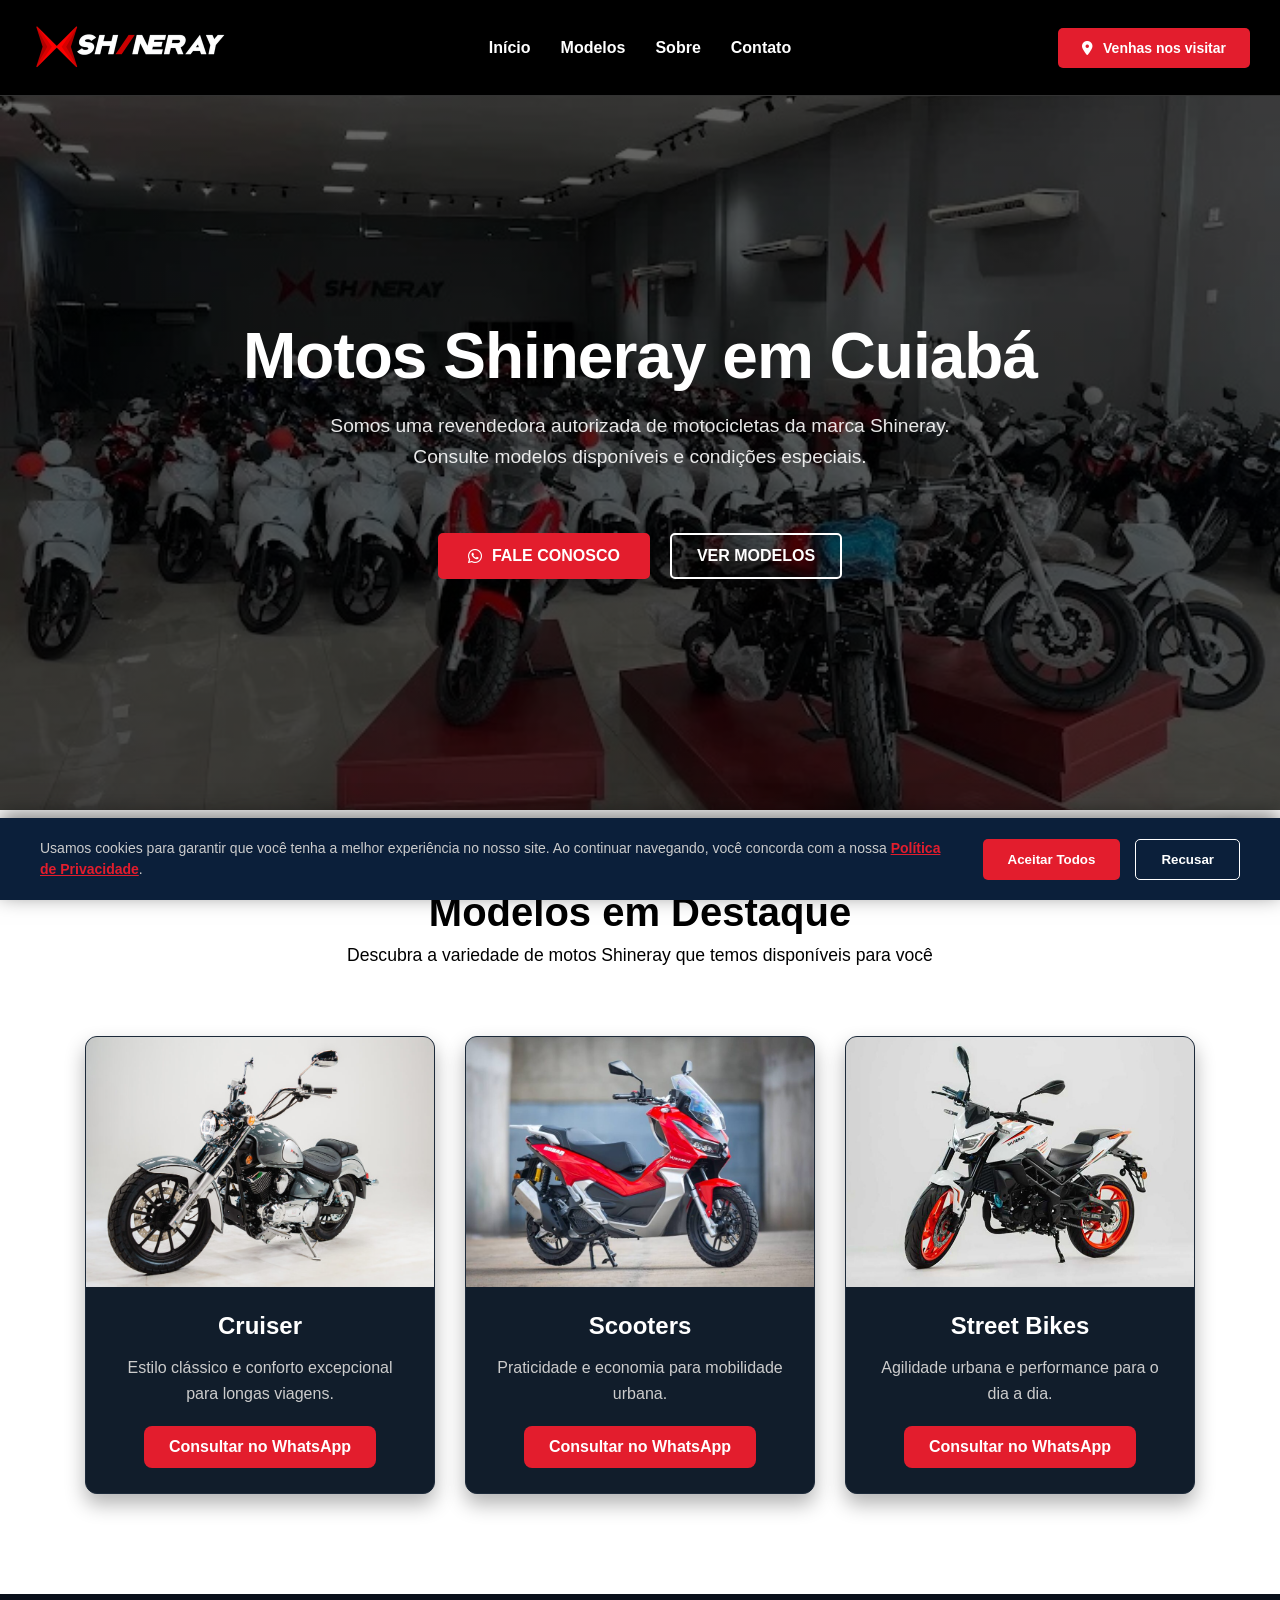
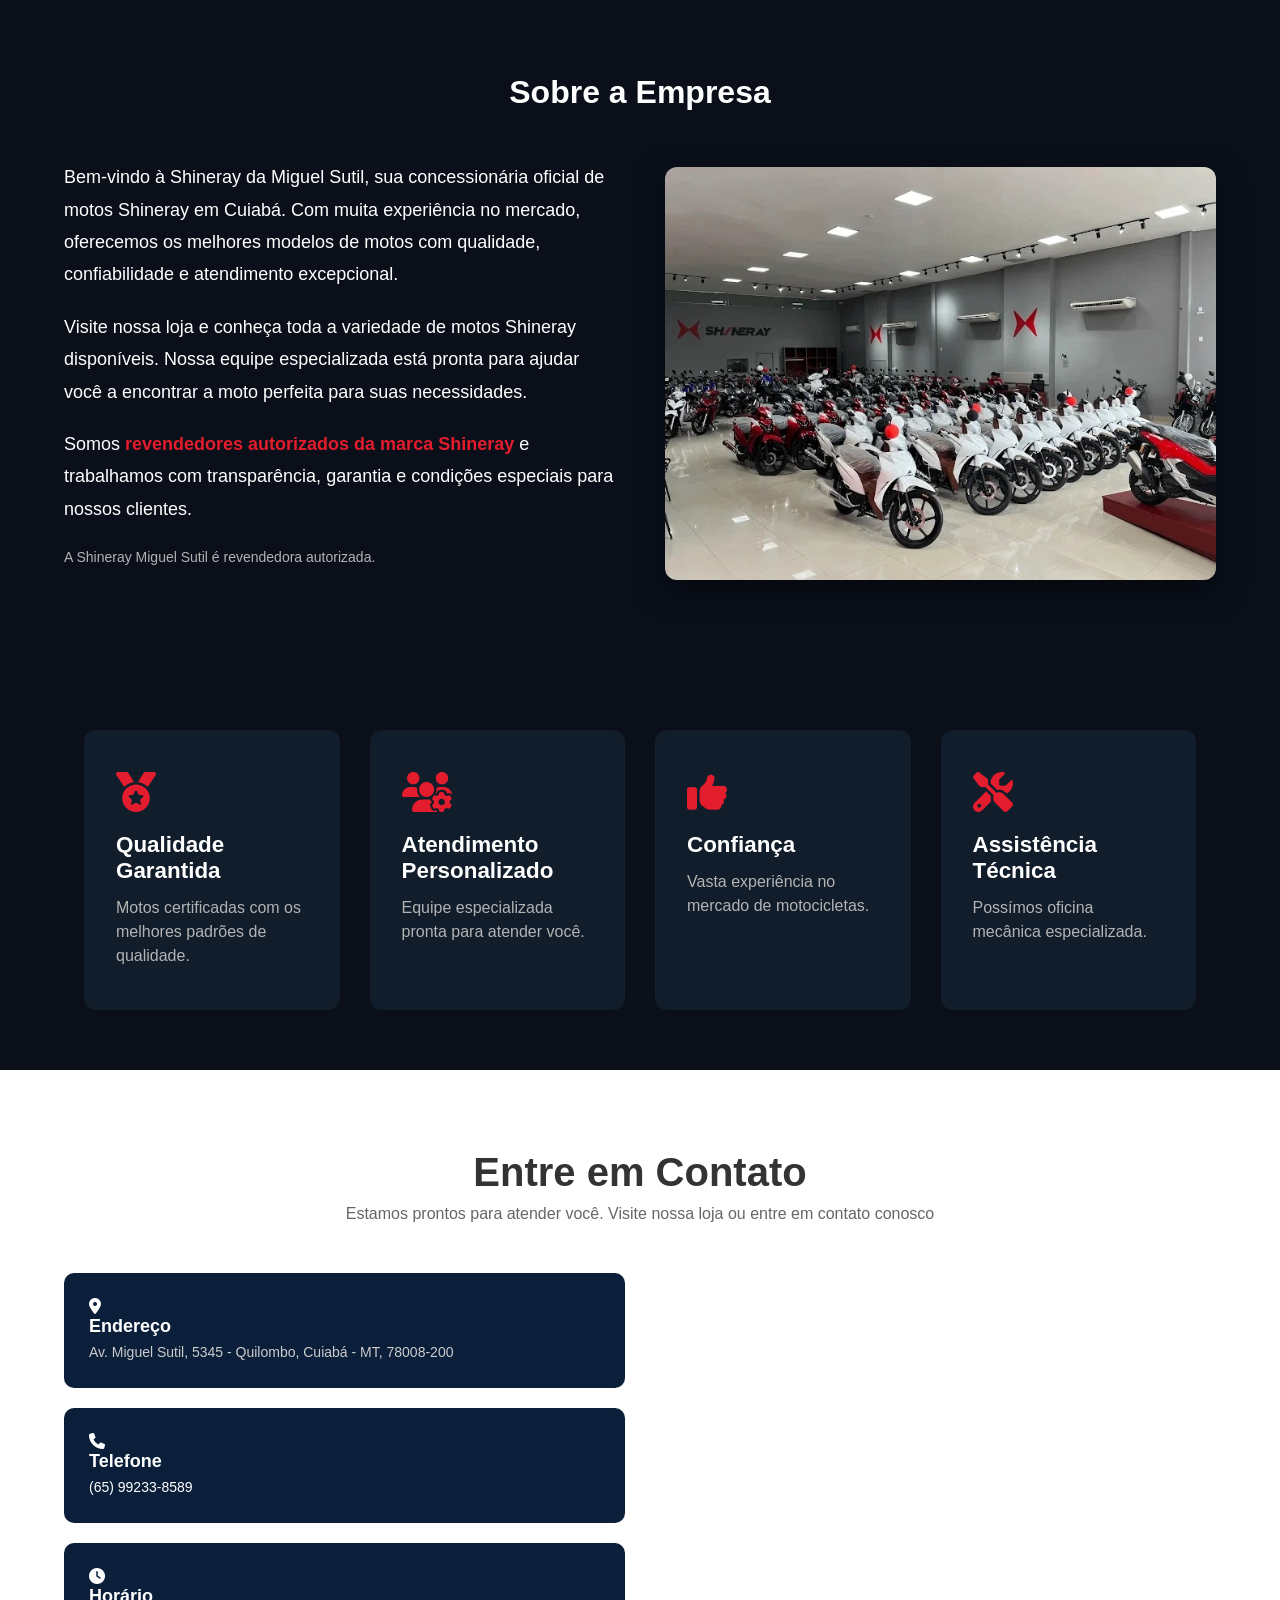
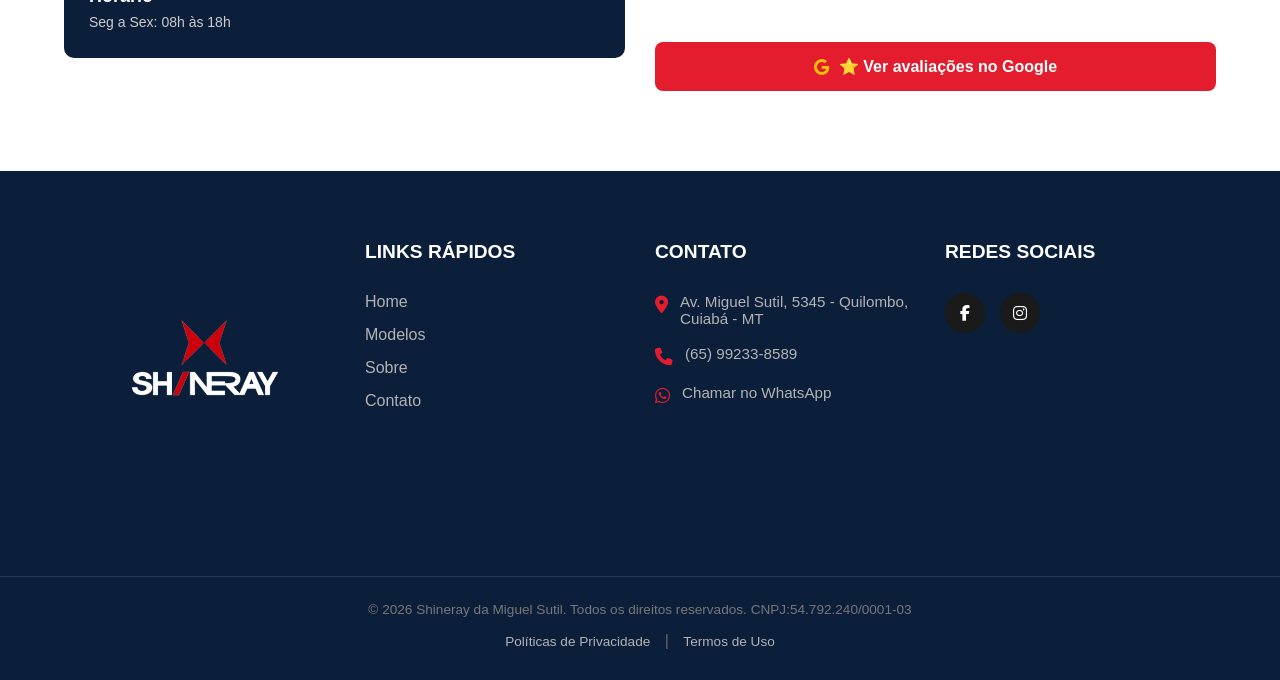
<file: index.html>
<!DOCTYPE html>
<html lang="pt-BR">
<head>

<link rel="stylesheet" href="https://cdnjs.cloudflare.com/ajax/libs/font-awesome/6.5.0/css/all.min.css">    
<meta charset="UTF-8">
<meta name="viewport" content="width=device-width, initial-scale=1.0">

<title>Shineray Miguel Sutil | Revendedor Autorizado</title>
<meta name="description" content="Revendedor autorizado de motos Shineray em Cuiabá. Consulte modelos e condições especiais.">

<link rel="stylesheet" href="style.css">
</head>

<body>

<header class="header-fixo">
    <div class="header-container">
        <div class="header-logo">
            <img src="Shineray_logo_2.png" alt="Logo Shineray">
        </div>

        <nav class="header-nav">
            <ul>
                <li><a href="#inicio">Início</a></li>
                <li><a href="#modelos">Modelos</a></li>
                <li><a href="#empresa">Sobre</a></li>
                <li><a href="#contato">Contato</a></li>
            </ul>
        </nav>

        <div class="header-botao">
        <a href="https://www.google.com/maps/place/?q=place_id:ChIJDVV4NwCxnZMRJ_83FzucOJg" target="_blank" class="btn-loc">
        <i class="fa-solid fa-location-dot"></i> Venhas nos visitar
        </a>
    </div>
    </div>
</header>

<section class="hero" id="inicio">
  <div class="container hero-content">
    <h1>Motos Shineray em Cuiabá</h1>
    
<p>
  Somos uma revendedora autorizada de motocicletas da marca Shineray. <br>
  Consulte modelos disponíveis e condições especiais.
</p>
    
   <div class="hero-buttons">
    <a href="https://wa.me/5565992338589?text=Olá! Vim pelo site e gostaria de saber mais sobre as motos." 
       target="_blank" 
       class="btn btn-filled">
        <i class="fa-brands fa-whatsapp"></i> FALE CONOSCO
    </a>

    <a href="#modelos" class="btn btn-outline">
        VER MODELOS
    </a>
</div>
</section>

<section class="modelos" id="modelos">
  <div class="container">
    <h1 class="titulo-destaque">Modelos em Destaque</h1>
    <p class="subtitulo-modelos">
      Descubra a variedade de motos Shineray que temos disponíveis para você
    </p>

    <div class="grid-modelos">
      <div class="card-quadrado">
        <div class="card-topo">
          <img src="Cruiser.shineray.jpg" alt="Cruiser">
        </div>
        <div class="card-corpo">
          <h3>Cruiser</h3>
          <p>Estilo clássico e conforto excepcional para longas viagens.</p>
          <div class="btn-container">
            <a class="btn-whatsapp-center" href="https://wa.me/5565992338589?text=Olá! Vim pelo site e gostaria de saber mais sobre as motos.">Consultar no WhatsApp</a>
          </div>
        </div>
      </div>

      <div class="card-quadrado">
        <div class="card-topo">
          <img src="scooter.shineray.jpg" alt="Scooters">
        </div>
        <div class="card-corpo">
          <h3>Scooters</h3>
          <p>Praticidade e economia para mobilidade urbana.</p>
          <div class="btn-container">
            <a class="btn-whatsapp-center" href="https://wa.me/5565992338589?text=Olá! Vim pelo site e gostaria de saber mais sobre as motos." target="_blank">Consultar no WhatsApp</a>
          </div>
        </div>
      </div>

      <div class="card-quadrado">
        <div class="card-topo">
          <img src="street.shineray.jpg" alt="Street Bikes">
        </div>
        <div class="card-corpo">
          <h3>Street Bikes</h3>
          <p>Agilidade urbana e performance para o dia a dia.</p>
          <div class="btn-container">
            <a class="btn-whatsapp-center" href="https://wa.me/5565992338589?text=Olá! Vim pelo site e gostaria de saber mais sobre as motos." target="_blank">Consultar no WhatsApp</a>
          </div>
        </div>
      </div>
    </div> </div> 
</section>
    
<section class="empresa" id="sobre">
    <div class="container">
        <h2 class="titulo-secao">Sobre a Empresa</h2>
        <div class="empresa-conteudo">
            
            <div class="empresa-texto">
                <p>Bem-vindo à Shineray da Miguel Sutil, sua concessionária oficial de motos Shineray em Cuiabá. Com muita experiência no mercado, oferecemos os melhores modelos de motos com qualidade, confiabilidade e atendimento excepcional.</p>
                <p>Visite nossa loja e conheça toda a variedade de motos Shineray disponíveis. Nossa equipe especializada está pronta para ajudar você a encontrar a moto perfeita para suas necessidades.</p>
                <p>Somos <strong>revendedores autorizados da marca Shineray</strong> e trabalhamos com transparência, garantia e condições especiais para nossos clientes.</p>
                <p class="aviso">A Shineray Miguel Sutil é revendedora autorizada.</p>
            </div>

            <div class="empresa-imagem">
                <img src="shineray_disa_motos_geral.jpeg" alt="Loja Shineray">
            </div>

        </div>
    </div>
</section>
    
   <section class="secao-vantagens">
    <div class="container">
        <div class="container-cards">
            
            <div class="card-vantagem">
                <i class="fa-solid fa-medal"></i>
                <h3>Qualidade Garantida</h3>
                <p>Motos certificadas com os melhores padrões de qualidade.</p>
            </div>

            <div class="card-vantagem">
                <i class="fa-solid fa-users-gear"></i>
                <h3>Atendimento Personalizado</h3>
                <p>Equipe especializada pronta para atender você.</p>
            </div>

            <div class="card-vantagem">
                <i class="fa-solid fa-thumbs-up"></i>
                <h3>Confiança</h3>
                <p>Vasta experiência no mercado de motocicletas.</p>
            </div>
            
            <div class="card-vantagem">
                <i class="fa-solid fa-screwdriver-wrench"></i><h3>Assistência Técnica</h3>
                <p>Possímos oficina mecânica especializada.</p>
            </div>
        </div>
    </div>
</section>
  
<section class="contato">
    <div class="container">
        <h2 class="titulo-contato">Entre em Contato</h2>
        <p class="subtitulo-contato">Estamos prontos para atender você. Visite nossa loja ou entre em contato conosco</p>

        <div class="contato-grid">
            
            <div class="contato-infos">
                <div class="box-contato">
                    <i class="fa-solid fa-location-dot"></i>
                    <div>
                        <h3>Endereço</h3>
                        <p>Av. Miguel Sutil, 5345 - Quilombo, Cuiabá - MT, 78008-200</p>
                    </div>
                </div>

                <div class="box-contato">
                    <i class="fa-solid fa-phone"></i>
                    <div>
                        <h3>Telefone</h3>
                        <p><a href="tel:5565992338589" class="link-tel">(65) 99233-8589</a></p>
                    </div>
                </div>

                <div class="box-contato">
                    <i class="fa-solid fa-clock"></i>
                    <div>
                        <h3>Horário</h3>
                        <p>Seg a Sex: 08h às 18h</p>
                    </div>
                </div>
            </div>

            <div class="mapa-coluna">
       <div class="mapa-box">
    <iframe src="https://maps.google.com/maps?q=Shineray+da+Miguel+Sutil,+Cuiaba&t=m&z=16&output=embed" width="100%" height="350" style="border:0;" allowfullscreen="" loading="lazy" referrerpolicy="no-referrer-when-downgrade"></iframe>
</div>
        
        <a href="https://search.google.com/local/reviews?placeid=ChIJDVV4NwCxnZMRJ_83FzucOJg" target="_blank" class="btn-avaliacoes">
    <i class="fa-brands fa-google"></i> ⭐ Ver avaliações no Google
</a>
        </div>
    </div>
</section>

<footer class="footer-site">
    <div class="footer-container">
        
        <div class="footer-col">
            <img src="Shineray_logo.png" alt="Logo Shineray" class="footer-logo">
        </div>

        <div class="footer-col">
            <h3 class="footer-titulo">Links Rápidos</h3>
            <ul>
                <li><a href="#home">Home</a></li>
                <li><a href="#modelos">Modelos</a></li>
                <li><a href="#sobre">Sobre</a></li>
                <li><a href="#contato">Contato</a></li>
            </ul>
        </div>

        <div class="footer-col">
            <h3 class="footer-titulo">Contato</h3>
            <div class="contact-info">
                <p><i class="fa-solid fa-location-dot"></i> Av. Miguel Sutil, 5345 - Quilombo, Cuiabá - MT</p>
                
                <p>
                    <i class="fa-solid fa-phone"></i> 
                    <a href="tel:5565992338589">(65) 99233-8589</a>
                </p>

                <p>
                    <i class="fa-brands fa-whatsapp"></i> 
                    <a href="https://wa.me/5565992338589?text=Olá! Vim pelo site e gostaria de saber mais sobre as motos." target="_blank">Chamar no WhatsApp</a>
                </p>
            </div>
        </div>

        <div class="footer-col">
            <h3 class="footer-titulo">Redes Sociais</h3>
            <div class="social-icons">
                <a href="https://www.facebook.com/profile.php?id=61573788714459" target="_blank"><i class="fa-brands fa-facebook-f"></i></a>
                <a href="https://www.instagram.com/shineraydamiguelsutil/" target="_blank"><i class="fa-brands fa-instagram"></i></a>
            </div>
        </div>

    </div>

    <div class="footer-bottom">
        <p>© 2026 Shineray da Miguel Sutil. Todos os direitos reservados. CNPJ:54.792.240/0001-03</p>
        
        <div class="footer-legais">
            <a href="politica-de-privacidade.html">Políticas de Privacidade</a>
            <span class="separador">|</span>
            <a href="termos-de-uso.html">Termos de Uso</a>
        </div>
    </div>
</footer>

    <a href="https://wa.me/5565992338589?text=Olá! Vim pelo site da Shineray e gostaria de mais informações." 
   class="whatsapp-float" 
   target="_blank">
    <i class="fa-brands fa-whatsapp"></i>
</a>
    
<div id="cookie-banner" class="cookie-container">
    <div class="cookie-content">
        <p>Usamos cookies para garantir que você tenha a melhor experiência no nosso site. Ao continuar navegando, você concorda com a nossa <a href="politica-de-privacidade.html">Política de Privacidade</a>.</p>
        <div class="cookie-botoes">
            <button id="btn-aceitar-cookies" class="btn-cookie-aceitar">Aceitar Todos</button>
            <button id="btn-recusar-cookies" class="btn-cookie-recusar">Recusar</button>
        </div>
    </div>
</div>

<script>
    document.addEventListener("DOMContentLoaded", function() {
        var banner = document.getElementById("cookie-banner");
        var btnAceitar = document.getElementById("btn-aceitar-cookies");
        var btnRecusar = document.getElementById("btn-recusar-cookies");

        // Mostra o banner apenas se o cliente ainda não escolheu
        if (!localStorage.getItem("cookiesEscolha")) {
            banner.style.display = "block"; 
        }

        // Se clicar em Aceitar Todos
        btnAceitar.addEventListener("click", function() {
            localStorage.setItem("cookiesEscolha", "aceito");
            banner.style.display = "none";
        });

        // Se clicar em Recusar
        btnRecusar.addEventListener("click", function() {
            localStorage.setItem("cookiesEscolha", "recusado");
            banner.style.display = "none";
        });
    });
</script>

</body> </html>
</file>
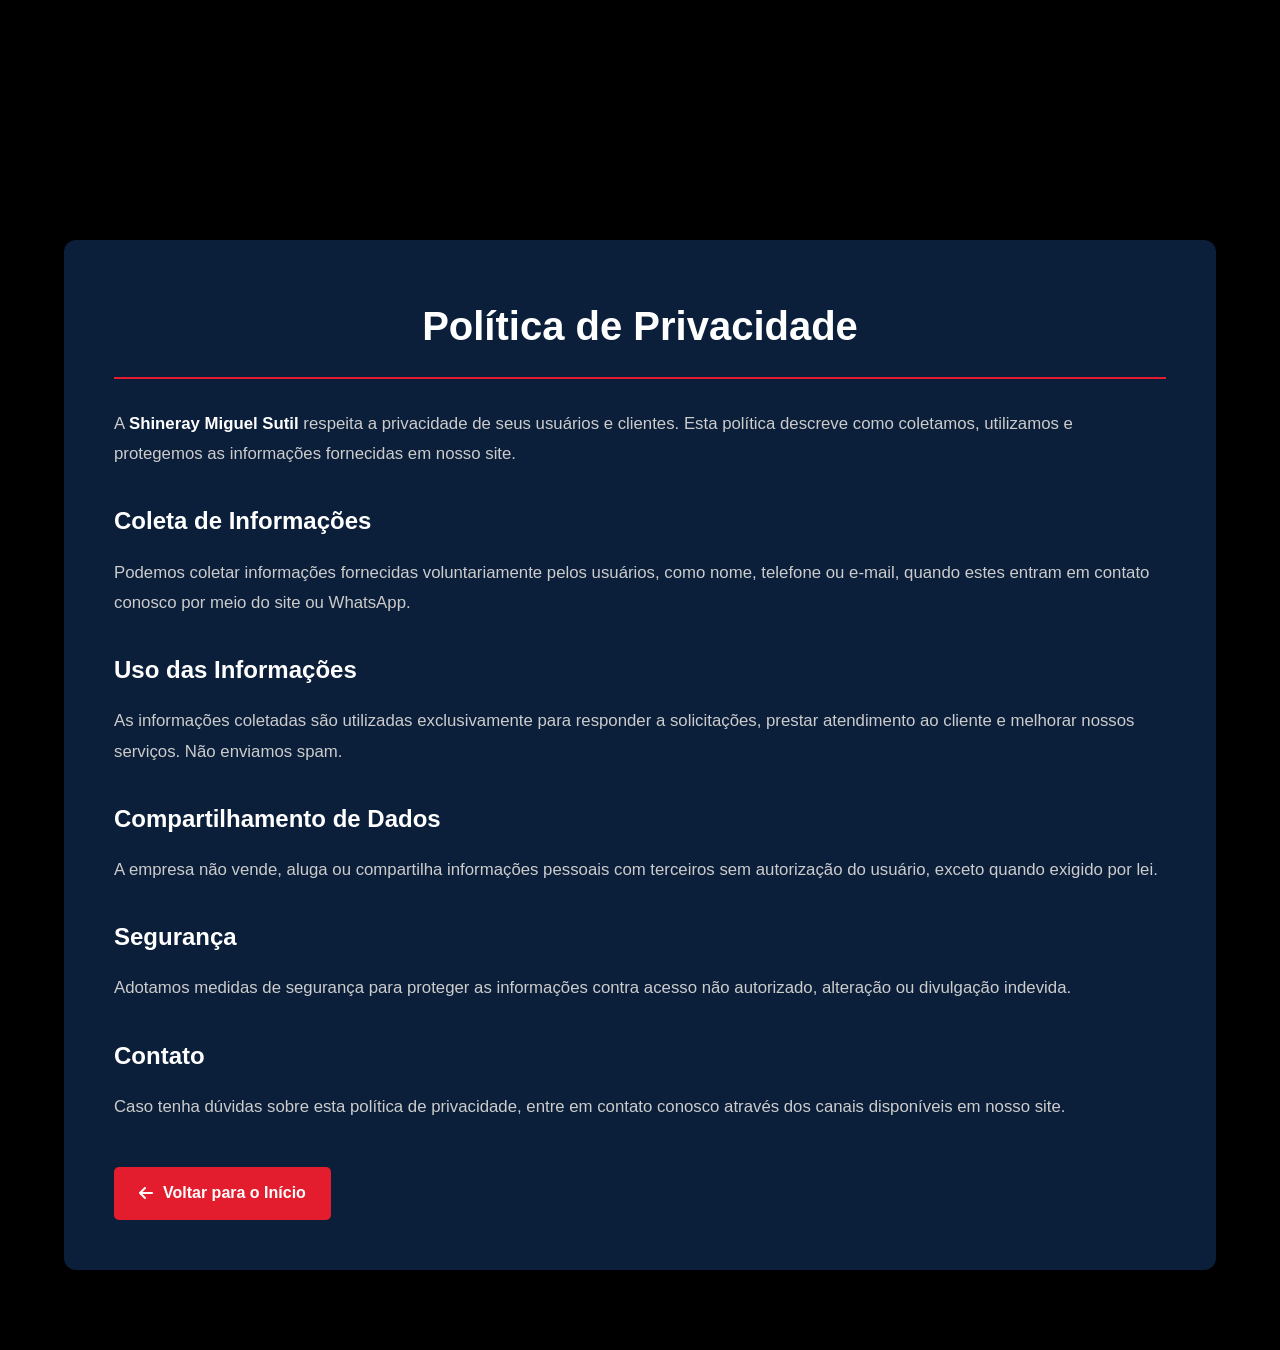
<file: politica-de-privacidade.html>
<!DOCTYPE html>
<html lang="pt-BR">
<head>
    <meta charset="UTF-8">
    <meta name="viewport" content="width=device-width, initial-scale=1.0">
    <title>Política de Privacidade | Shineray Miguel Sutil</title>
    
    <link rel="stylesheet" href="style.css">
    <link rel="stylesheet" href="https://cdnjs.cloudflare.com/ajax/libs/font-awesome/6.5.0/css/all.min.css">
</head>
<body>

    <section class="pagina-legal">
        <div class="container">
            <div class="box-legal">
                <h1>Política de Privacidade</h1>
                
                <p>A <strong>Shineray Miguel Sutil</strong> respeita a privacidade de seus usuários e clientes. Esta política descreve como coletamos, utilizamos e protegemos as informações fornecidas em nosso site.</p>
                
                <h2>Coleta de Informações</h2>
                <p>Podemos coletar informações fornecidas voluntariamente pelos usuários, como nome, telefone ou e-mail, quando estes entram em contato conosco por meio do site ou WhatsApp.</p>
                
                <h2>Uso das Informações</h2>
                <p>As informações coletadas são utilizadas exclusivamente para responder a solicitações, prestar atendimento ao cliente e melhorar nossos serviços. Não enviamos spam.</p>
                
                <h2>Compartilhamento de Dados</h2>
                <p>A empresa não vende, aluga ou compartilha informações pessoais com terceiros sem autorização do usuário, exceto quando exigido por lei.</p>
                
                <h2>Segurança</h2>
                <p>Adotamos medidas de segurança para proteger as informações contra acesso não autorizado, alteração ou divulgação indevida.</p>
                
                <h2>Contato</h2>
                <p>Caso tenha dúvidas sobre esta política de privacidade, entre em contato conosco através dos canais disponíveis em nosso site.</p>

                <a href="index.html" class="btn-voltar">
                    <i class="fa-solid fa-arrow-left"></i> Voltar para o Início
                </a>
            </div>
        </div>
    </section>

    </body>
</html>
</file>
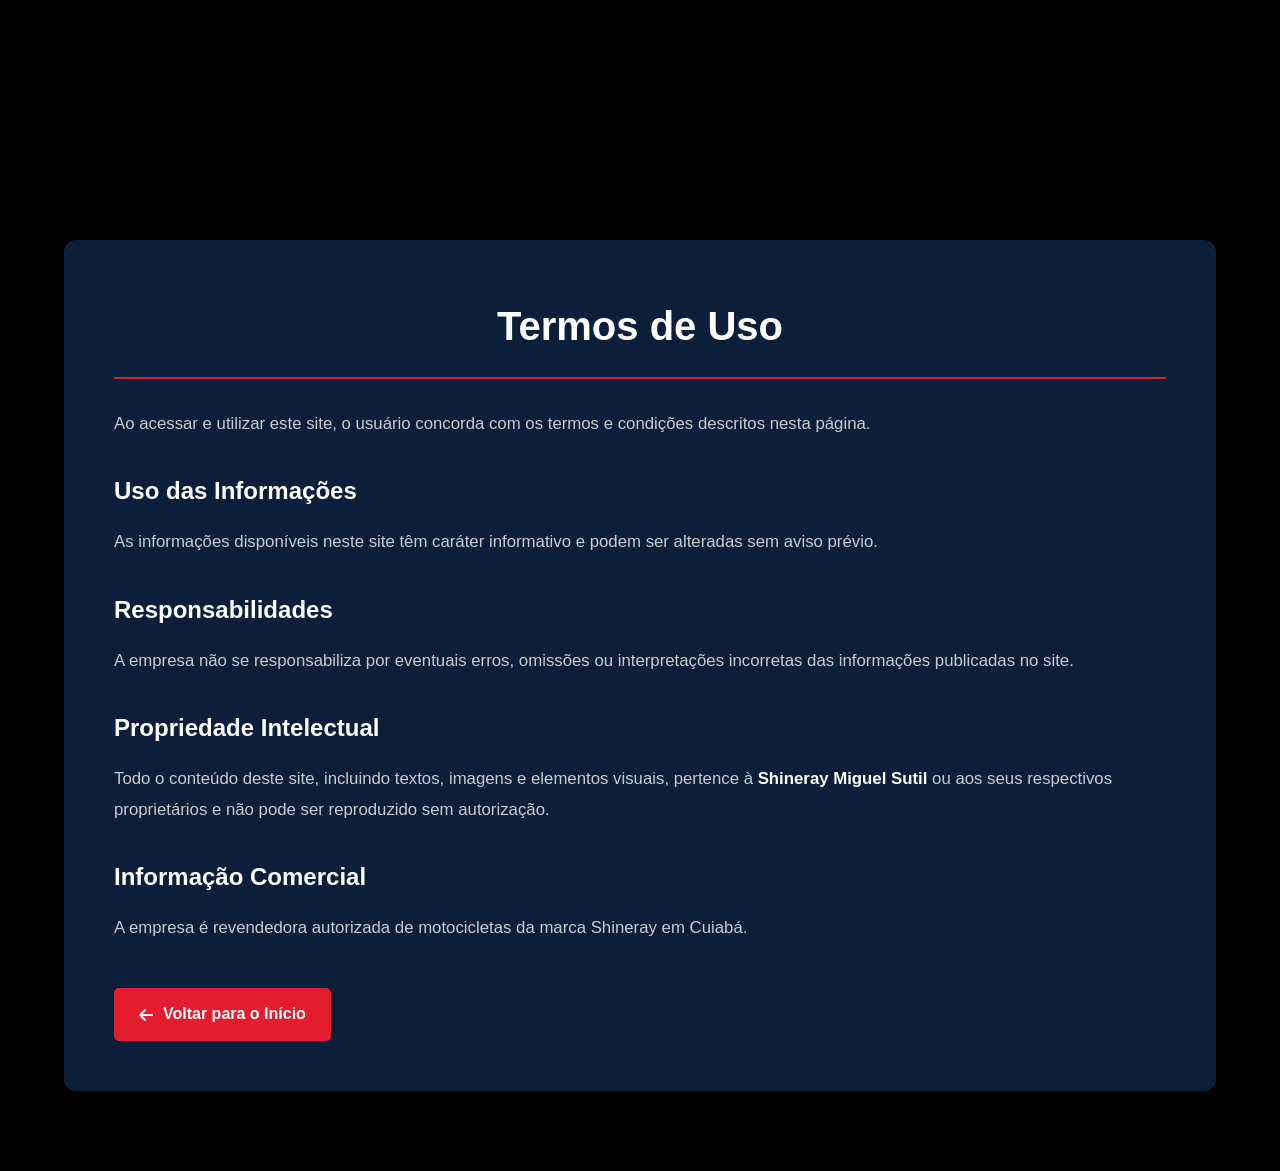
<file: termos-de-uso.html>
<!DOCTYPE html>
<html lang="pt-BR">
<head>
    <meta charset="UTF-8">
    <meta name="viewport" content="width=device-width, initial-scale=1.0">
    <title>Termos de Uso | Shineray Miguel Sutil</title>
    
    <link rel="stylesheet" href="style.css">
    <link rel="stylesheet" href="https://cdnjs.cloudflare.com/ajax/libs/font-awesome/6.5.0/css/all.min.css">
</head>
<body>

    <section class="pagina-legal">
        <div class="container">
            <div class="box-legal">
                <h1>Termos de Uso</h1>
                
                <p>Ao acessar e utilizar este site, o usuário concorda com os termos e condições descritos nesta página.</p>
                
                <h2>Uso das Informações</h2>
                <p>As informações disponíveis neste site têm caráter informativo e podem ser alteradas sem aviso prévio.</p>
                
                <h2>Responsabilidades</h2>
                <p>A empresa não se responsabiliza por eventuais erros, omissões ou interpretações incorretas das informações publicadas no site.</p>
                
                <h2>Propriedade Intelectual</h2>
                <p>Todo o conteúdo deste site, incluindo textos, imagens e elementos visuais, pertence à <strong>Shineray Miguel Sutil</strong> ou aos seus respectivos proprietários e não pode ser reproduzido sem autorização.</p>
                
                <h2>Informação Comercial</h2>
                <p>A empresa é revendedora autorizada de motocicletas da marca Shineray em Cuiabá.</p>

                <a href="index.html" class="btn-voltar">
                    <i class="fa-solid fa-arrow-left"></i> Voltar para o Início
                </a>
            </div>
        </div>
    </section>

    </body>
</html>
</file>
<file: style.css>
/* ============================================================
   1. RESET E CONFIGURAÇÕES GERAIS
   ============================================================ */
* {
    margin: 0;
    padding: 0;
    box-sizing: border-box;
    font-family: Arial, Helvetica, sans-serif;
}

body {
    padding-top: 90px;
    background-color: #000;
    color: #333;
}

.container {
    width: 90%;
    max-width: 1200px;
    margin: auto;
}

/* Responsividade Geral de Títulos */
@media (max-width: 768px) {
    body { padding-top: 70px; }
    .container { width: 90%; margin: 0 auto; }
    h2, h1 { font-size: 28px !important; }
}

/* ============================================================
   2. CABEÇALHO (HEADER FIXO)
   ============================================================ */
.header-fixo {
    background-color: #000000;
    width: 100%;
    position: fixed;
    top: 0;
    left: 0;
    z-index: 1000;
    padding: 10px 0;
    border-bottom: 1px solid #333;
}

.header-container {
    max-width: 1300px;
    margin: 0 auto;
    display: flex;
    align-items: center;
    justify-content: space-between;
    padding: 0 30px;
    position: relative;
}

/* Estrutura Flex do Header */
.header-logo { flex: 1; display: flex; justify-content: flex-start; }
.header-logo img { height: 75px; width: auto; }
.header-nav  { flex: 2; display: flex; justify-content: center; }
.header-botao { flex: 1; display: flex; justify-content: flex-end; }

/* Navegação */
.header-nav ul {
    list-style: none;
    display: flex;
    gap: 30px;
    margin: 0;
    padding: 0;
}

.header-nav ul li a {
    color: white;
    text-decoration: none;
    font-weight: bold;
    font-size: 16px;
    transition: color 0.3s ease;
}

.header-nav ul li a:hover { color: #e31d2d; }

/* Botão Localização */
.btn-loc {
    background-color: #e31d2d;
    color: white !important;
    padding: 12px 24px;
    border-radius: 5px;
    text-decoration: none;
    font-weight: bold;
    display: flex;
    align-items: center;
    gap: 10px;
    transition: background 0.3s;
    font-size: 14px;
}

.btn-loc:hover { background-color: #b01521; }

/* Responsividade Header */
@media (max-width: 992px) {
    .header-nav { display: none; }
    .header-logo img { height: 55px !important; }
}

/* ============================================================
   3. HERO (BANNER PRINCIPAL)
   ============================================================ */
.hero {
    background: linear-gradient(rgba(0,0,0,0.6), rgba(0,0,0,0.7)), url("Shineray_geral.jpeg");
    background-size: cover;
    background-position: center;
    background-repeat: no-repeat;
    color: white;
    padding: 100px 0;
    min-height: 80vh;
    display: flex;
    align-items: center;
    text-align: center;
}

.hero-content {
    display: flex;
    flex-direction: column;
    text-align: center;
    width: 100%;
    max-width: 1000px;
}

.hero h1 {
    font-size: 4rem;
    font-weight: bold;
    margin-bottom: 20px;
    letter-spacing: -1px;
    line-height: 1.1;
}

.hero p {
    font-size: 1.2rem;
    color: rgba(255, 255, 255, 0.9);
    margin-bottom: 30px;
    line-height: 1.6;
}

/* Botões do Hero */
.hero-buttons {
    display: flex;
    justify-content: center;
    align-items: center;
    gap: 20px;
    margin-top: 30px;
    width: 100%;
}

.btn {
    padding: 12px 25px;
    border-radius: 5px;
    text-decoration: none;
    font-weight: bold;
    display: inline-flex;
    align-items: center;
    gap: 10px;
    transition: 0.3s;
    white-space: nowrap;
}

.btn-filled, .btn-filled:visited {
    background-color: #e31d2d !important;
    color: #ffffff !important;
    border: 2px solid #e31d2d !important;
    padding: 12px 28px;
}

.btn-filled:hover {
    background-color: #b01521 !important;
    border-color: #b01521 !important;
}

.btn-outline, .btn-outline:visited {
    background-color: transparent !important;
    color: #ffffff !important;
    border: 2px solid #ffffff !important;
}

/* Responsividade Hero */
@media (max-width: 480px) {
    .hero-buttons { flex-direction: column; gap: 15px; }
}

/* ============================================================
   4. SEÇÃO MODELOS
   ============================================================ */
.modelos {
    background-color: #ffffff;
    padding: 80px 0;
    text-align: center;
}

.titulo-destaque {
    color: #000000;
    font-size: 2.5rem;
    margin-bottom: 10px;
    font-weight: bold;
}

.subtitulo-modelos {
    color: #000000;
    font-size: 1.1rem;
    margin-bottom: 50px;
}

.grid-modelos {
    display: flex;
    justify-content: center;
    flex-wrap: wrap;
    gap: 30px;
    padding: 20px 0;
}

/* Cards de Modelos */
.card-quadrado {
    background-color: #111d2b;
    border-radius: 12px;
    overflow: hidden;
    width: 350px;
    box-shadow: 0 10px 20px rgba(0, 0, 0, 0.3);
    transition: transform 0.3s ease;
    border: 1px solid #1c2a3a;
    display: flex;
    flex-direction: column;
}

.card-topo {
    width: 100%;
    height: 250px;
    background-color: #fff;
    overflow: hidden;
    display: flex;
    align-items: center;
    justify-content: center;
}

.card-topo img {
    width: 100%;
    height: 100%;
    object-fit: cover;
    display: block;
}

.card-corpo {
    padding: 25px;
    text-align: center;
    flex-grow: 1;
    display: flex;
    flex-direction: column;
    justify-content: space-between;
}

.card-corpo h3 { color: #ffffff; font-size: 1.5rem; margin-bottom: 15px; }
.card-corpo p { color: #cccccc; font-size: 1rem; line-height: 1.6; margin-bottom: 20px; }

.card-quadrado:hover {
    transform: translateY(-10px);
    border-color: #e31d2d;
}

/* Botão WhatsApp Card */
.btn-whatsapp-center {
    display: inline-block;
    background-color: #e31d2d;
    color: #fff !important;
    padding: 12px 25px;
    border-radius: 8px;
    text-decoration: none !important;
    font-weight: bold;
    transition: background 0.3s;
}

/* Responsividade Modelos */
@media (max-width: 768px) {
    .grid-modelos { flex-direction: column; align-items: center; gap: 25px; }
    .card-quadrado { width: 350px; min-height: 500px; }
}

/* ============================================================
   5. SEÇÃO EMPRESA (SOBRE)
   ============================================================ */
.empresa {
    padding: 80px 0;
    background-color: #0a0f1a;
}

.titulo-secao {
    text-align: center;
    color: #ffffff;
    font-size: 32px;
    margin-bottom: 50px;
}

.empresa-conteudo {
    display: flex;
    align-items: center;
    justify-content: space-between;
    gap: 50px;
}

.empresa-texto { flex: 1; color: #ffffff; font-size: 18px; line-height: 1.8; }
.empresa-texto p { margin-bottom: 20px; }
.empresa-texto strong { color: #e31d2d; }
.aviso { font-size: 14px; color: #b3b3b3; margin-top: 15px; }

.empresa-imagem { flex: 1; }
.empresa-imagem img { width: 100%; border-radius: 12px; box-shadow: 0 10px 30px rgba(0, 0, 0, 0.5); }

/* Responsividade Empresa */
@media (max-width: 768px) {
    .empresa-conteudo { flex-direction: column !important; padding: 0 10px; }
    .empresa-texto { width: 100% !important; flex: none !important; }
    .empresa-imagem { width: 100% !important; order: 2; }
}

/* ============================================================
   6. SEÇÃO VANTAGENS
   ============================================================ */
.secao-vantagens {
    background-color: #0a0f1a;
    padding: 60px 0;
}

.container-cards {
    display: flex;
    justify-content: center;
    gap: 30px;
    max-width: 1200px;
    margin: 0 auto;
    padding: 0 20px;
   flex-wrap: wrap;
}

.card-vantagem {
    background-color: #111d2b;
    flex: 1;
    min-width: 250px;
    padding: 40px 30px;
    border-radius: 12px;
    text-align: left;
    border: 2px solid transparent;
    transition: all 0.3s ease;
}

.card-vantagem:hover { border-color: #e31d2d; transform: translateY(-5px); }
.card-vantagem i { color: #e31d2d; font-size: 2.5rem; margin-bottom: 20px; display: block; }
.card-vantagem h3 { color: #ffffff; font-size: 1.4rem; margin-bottom: 12px; font-weight: bold; }
.card-vantagem p { color: #b3b3b3; font-size: 1rem; line-height: 1.5; }

/* Responsividade Vantagens */
@media (max-width: 768px) {
    .container-cards { flex-direction: column; align-items: center; gap: 20px; }
    .card-vantagem { width: 100% !important; max-width: 400px; padding: 25px; }
}

/* ============================================================
   7. SEÇÃO CONTATO E MAPA
   ============================================================ */
.contato { background: white; padding: 80px 0; }
.titulo-contato { text-align: center; font-size: 40px; margin-bottom: 10px; }
.subtitulo-contato { text-align: center; color: #666; margin-bottom: 50px; }

.contato-grid {
    display: grid;
    grid-template-columns: 1fr 1fr;
    gap: 30px;
    align-items: start;
}

/* Caixas de Texto Contato */
.box-contato {
    background: #0b1f3a;
    color: white;
    padding: 25px;
    border-radius: 10px;
    margin-bottom: 20px;
}

.box-contato div h3 { margin-bottom: 5px; font-size: 18px; font-weight: bold; }
.box-contato div p { font-size: 14px; color: #ccc; line-height: 1.5; }
.box-contato a { color: white; text-decoration: none; }

/* Coluna do Mapa */
.mapa-coluna { display: flex; flex-direction: column; gap: 15px; }
.mapa-box iframe { width: 100%; border-radius: 10px; }

/* Botão Avaliações */
.btn-avaliacoes {
    display: flex;
    align-items: center;
    justify-content: center;
    gap: 10px;
    background-color: #e31d2d;
    color: white !important;
    padding: 15px;
    border-radius: 8px;
    text-decoration: none !important;
    font-weight: bold;
    transition: background 0.3s ease;
    width: 100%;
    font-size: 16px;
}

.btn-avaliacoes i { color: #ffc107; }

/* Responsividade Contato */
@media (max-width: 768px) {
    .contato-grid { grid-template-columns: 1fr; }
}

/* ============================================================
   8. RODAPÉ (FOOTER)
   ============================================================ */
.footer-site {
    background-color: #0b1f3a;
    color: #ffffff;
    padding: 70px 0 30px 0;
    width: 100%;
    font-family: sans-serif;
}

.footer-container {
    display: flex;
    justify-content: space-between;
    align-items: flex-start;
    max-width: 1200px;
    margin: 0 auto;
    padding: 0 20px;
}

.footer-col { flex: 1; padding: 0 15px; }

.footer-logo {
    width: 100%;
    max-width: 300px; 
    height: auto;
    margin-bottom: 25px;
    display: block;
}

.footer-desc { color: #b3b3b3; font-size: 0.9rem; line-height: 1.5; }
.footer-col h3.footer-titulo { font-size: 1.2rem; margin-bottom: 30px; color: #ffffff; font-weight: bold; text-transform: uppercase; }

/* Links Footer */
.footer-col ul { list-style: none; padding: 0; }
.footer-col ul li { margin-bottom: 15px; }
.footer-col a { color: #b3b3b3; text-decoration: none; transition: 0.3s; }
.footer-col a:hover { color: #e31d2d; }

/* Contato Footer */
.contact-info p {
    margin-bottom: 18px;
    display: flex;
    align-items: flex-start;
    gap: 12px;
    color: #b3b3b3;
    font-size: 0.95rem;
}

.contact-info i { color: #e31d2d; font-size: 1.1rem; margin-top: 3px; }

/* Redes Sociais Footer */
.social-icons { display: flex; gap: 15px; }
.social-icons a {
    background: #1a1a1a;
    width: 40px;
    height: 40px;
    display: inline-flex;
    align-items: center;
    justify-content: center;
    border-radius: 50%;
    color: white;
    transition: 0.3s;
}

.social-icons a:hover { background: #e31d2d; transform: translateY(-3px); }

/* Copyright */
.footer-bottom {
    text-align: center;
    margin-top: 50px;
    padding-top: 25px;
    border-top: 1px solid rgba(255,255,255,0.1);
}

.footer-bottom p { color: #777; font-size: 0.85rem; }

.footer-legais {
    margin-top: 15px;
}

.footer-legais a {
    color: #b3b3b3;
    text-decoration: none;
    font-size: 0.85rem;
    transition: color 0.3s ease;
}

.footer-legais a:hover {
    color: #e31d2d;
    text-decoration: underline;
}

.footer-legais .separador {
    color: #666;
    margin: 0 10px;
}

/* Responsividade Footer */
@media (max-width: 768px) {
    .footer-container { flex-direction: column; align-items: center; text-align: center; gap: 40px; }
    .footer-col { width: 100%; padding: 0; }
    .social-icons, .contact-info p { justify-content: center; }
    .footer-logo { margin: 0 auto 25px auto !important; } /* <-- Removi a barra (/) que estava sobrando aqui */
}

/* ============================================================
   PÁGINAS LEGAIS (POLÍTICA E TERMOS) - NOVO DESIGN
   ============================================================ */
.pagina-legal {
    padding: 150px 0 80px 0; /* Espaço em cima para o menu fixo não cobrir o título */
    background-color: #000000; /* Fundo preto padrão do site */
}

/* A caixa de conteúdo centralizada (o "card") */
.box-legal {
    background-color: #0b1f3a; /* Azul marinho da marca */
    padding: 50px;
    border-radius: 12px; /* Bordas arredondadas */
    color: #cccccc; /* Texto cinza claro para não cansar a vista */
    line-height: 1.8; /* Aumenta o espaçamento entre as linhas */
    box-shadow: 0 10px 30px rgba(0,0,0,0.5); /* Sombra para dar profundidade */
}

.box-legal h1 {
    color: #ffffff; /* Branco para contraste máximo */
    font-size: 2.5rem;
    margin-bottom: 30px;
    text-align: center;
    border-bottom: 2px solid #e31d2d; /* Linha vermelha de destaque abaixo do título */
    padding-bottom: 15px;
}

.box-legal h2 {
    color: #ffffff;
    font-size: 1.5rem;
    margin-top: 30px;
    margin-bottom: 15px;
}

.box-legal p {
    margin-bottom: 15px;
    font-size: 1.05rem;
}

.box-legal strong {
    color: #ffffff;
}

/* Botão de Voltar Estilizado */
.btn-voltar {
    display: inline-flex;
    align-items: center;
    gap: 10px;
    margin-top: 30px;
    background-color: #e31d2d; /* Vermelho da marca */
    color: #ffffff !important;
    padding: 12px 25px;
    border-radius: 5px;
    text-decoration: none;
    font-weight: bold;
    transition: 0.3s ease; /* Transição suave para o efeito hover */
}

.btn-voltar:hover {
    background-color: #b01521; /* Vermelho mais escuro ao passar o mouse */
}

/* Ajuste Responsivo para Celular */
@media (max-width: 768px) {
    .box-legal {
        padding: 30px 20px; /* Reduz o padding interno no celular */
    }
    .box-legal h1 {
        font-size: 2rem;
    }
}

/* ============================================================
   9. ELEMENTOS ADICIONAIS E AUXILIARES
   ============================================================ */
.btn-whatsapp {
    display: inline-block;
    margin-top: 15px;
    background: #e60023;
    color: white;
    padding: 10px 18px;
    border-radius: 6px;
    text-decoration: none;
    font-weight: bold;
    transition: 0.3s;
}

.btn-whatsapp:hover { background: #1ebe5d; }

input, textarea { margin-bottom: 10px; padding: 10px; border: 1px solid #ccc; }
button { background: #e60023; color: white; border: none; padding: 12px; cursor: pointer; }

/* ============================================================
   BOTÃO FLUTUANTE WHATSAPP (FIXO)
   ============================================================ */
.whatsapp-float {
    position: fixed;
    width: 60px;
    height: 60px;
    bottom: 20px;
    right: 20px;
    background-color: #25d366;
    color: #FFF !important;
    border-radius: 50px;
    text-align: center;
    font-size: 35px;
    box-shadow: 2px 2px 10px rgba(0,0,0,0.3);
    z-index: 10000; /* Número alto para ficar na frente de tudo */
    display: flex;
    align-items: center;
    justify-content: center;
    text-decoration: none !important;
    transition: all 0.3s ease;
    animation: pulse-whatsapp 2s infinite; /* Faz o botão pulsar */
}

.whatsapp-float:hover {
    background-color: #128c7e;
    transform: scale(1.1);
}

/* Animação de Pulso */
@keyframes pulse-whatsapp {
    0% { transform: scale(1); box-shadow: 0 0 0 0 rgba(37, 211, 102, 0.7); }
    70% { transform: scale(1.05); box-shadow: 0 0 0 15px rgba(37, 211, 102, 0); }
    100% { transform: scale(1); box-shadow: 0 0 0 0 rgba(37, 211, 102, 0); }
}

/* Ajuste Mobile */
@media (max-width: 768px) {
    .whatsapp-float {
        width: 55px;
        height: 55px;
        bottom: 15px;
        right: 15px;
        font-size: 30px;
    }
}

/* ============================================================
   BANNER DE COOKIES LGPD
   ============================================================ */
.cookie-container {
    display: none; /* Fica invisível até o Script decidir mostrar */
    position: fixed;
    bottom: 0;
    left: 0;
    width: 100%;
    background-color: #0b1f3a; /* Azul marinho da marca */
    color: white;
    padding: 20px;
    box-shadow: 0 -5px 20px rgba(0,0,0,0.5); 
    z-index: 10001; /* Fica em cima de tudo */
}

.cookie-content {
    max-width: 1200px;
    margin: 0 auto;
    display: flex;
    justify-content: space-between;
    align-items: center;
    gap: 30px;
}

.cookie-content p {
    margin: 0;
    font-size: 14px;
    line-height: 1.5;
    color: #cccccc;
}

.cookie-content a {
    color: #e31d2d; /* Link vermelho */
    text-decoration: underline;
    font-weight: bold;
}

.cookie-botoes {
    display: flex;
    gap: 15px;
    flex-shrink: 0; 
}

/* Botão Vermelho de Aceitar */
.btn-cookie-aceitar {
    background-color: #e31d2d;
    color: white;
    border: none;
    padding: 12px 25px;
    border-radius: 5px;
    font-weight: bold;
    cursor: pointer;
    transition: 0.3s;
}

.btn-cookie-aceitar:hover {
    background-color: #b01521;
}

/* Botão Transparente de Recusar */
.btn-cookie-recusar {
    background-color: transparent;
    color: white;
    border: 1px solid #ffffff;
    padding: 12px 25px;
    border-radius: 5px;
    font-weight: bold;
    cursor: pointer;
    transition: 0.3s;
}

.btn-cookie-recusar:hover {
    background-color: #ffffff;
    color: #0b1f3a;
}

/* Ajuste para Celular */
@media (max-width: 768px) {
    .cookie-content {
        flex-direction: column;
        text-align: center;
    }
    .cookie-botoes {
        width: 100%;
        flex-direction: column;
        gap: 10px;
    }
    .btn-cookie-aceitar, .btn-cookie-recusar {
        width: 100%;
    }
}
</file>
